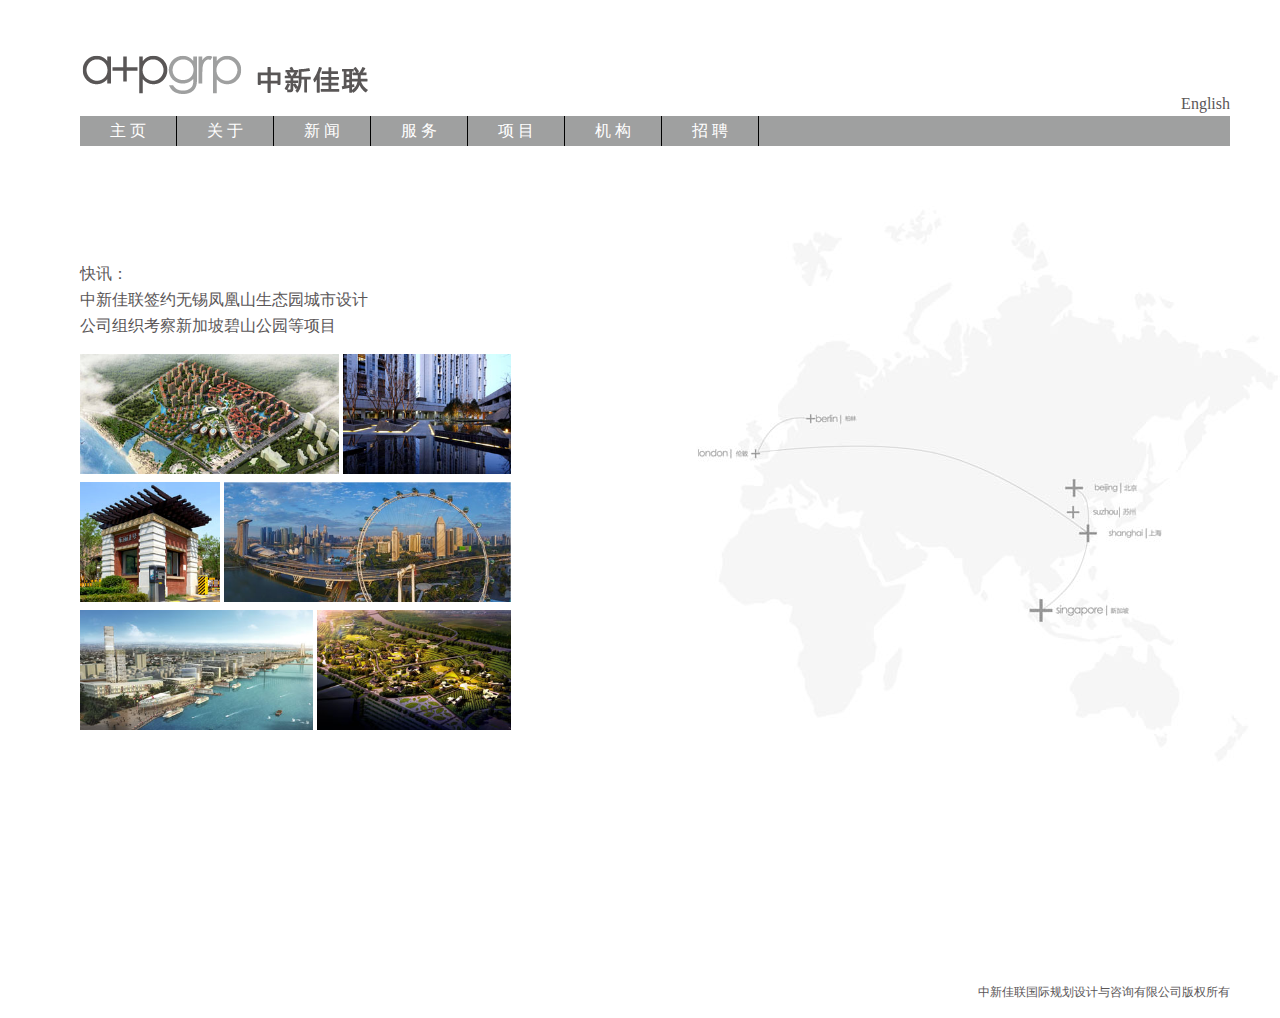
<file: index.html>
<html xmlns="http://www.w3.org/1999/xhtml">
<head>
	<meta http-equiv="Content-Type" content="text/html; charset=utf-8" />
	<link rel="stylesheet" type="text/css" href="css/reset.css">
	<style type="text/css">
		.hd{
			
		}
		.main{
			float: left;
			width: 100%;
		}
		.main-wrap {        
			margin-left: 600px;
		}
		.sub {        
           float: left;        
           width: 600px;        
           margin-left: -100%;  
		}
		.hd{
			padding : 50 0 0 80;
		}
		.logo{
			background:url("img/logo.png");
			width:290px;
			height: 46px;
		}
	
		.box{
			width: 606px;
			height : 800px;
			float:right;
			background: url("img/background.jpg") no-repeat;
		}
		.pic{
			height: 120px;
		}
		.line-pic{
			margin-bottom: 5px;
		}
		.sub{padding-left: 80px;}
		.navi{
			height : 30px;
			background-color: #9fa0a0;
			margin : 20 50 20 0;
		}
		.navi a{
			float:left;
			color: #FFF;
			padding:7 30;
			border-right: 1px #000 solid;
			cursor:hand;
			text-decoration:none;
		}
		.navi-wrap{
			margin :20 0;
		}
		.state{
			margin: 100 0 20 0;
			color : #5a5657;
		}
		.state li{
			margin : 10 0;
		}
		.english{
			float : right;
			color : #5a5657;
			margin-right: 50px;
			text-decoration:none;
		}
		.copyright{
			font-size: 12;
			float : right;
			margin: 20 50 20 0;
			color : #5a5657;
		}
	</style>
</head>
<body>
	<div class="content">
		<div class="hd">
			<div class="logo"></div>
			<a class="english" href="#">English</a>
			<div class="navi-wrap">
				<div class="navi">
					<a href="#">主 页</a>
					<a href="#">关 于</a>
					<a href="#">新 闻</a>
					<a href="#">服 务</a>
					<a href="#">项 目</a>
					<a href="#">机 构</a>
					<a href="#">招 聘</a>
				</div>
			</div>
		</div>    
		<div class="bd">        
			<div class="main">        
               <div class="main-wrap">
               		<div class="box"></div>
               </div> 
			</div>	        
			<div class="sub">
				<div class="state">
					<ol><strong>快讯：</strong>
						<li>中新佳联签约无锡凤凰山生态园城市设计</li>
						<li>公司组织考察新加坡碧山公园等项目</li>
					</ol>
				</div>
				<div class="pic-box">
					<div class="line-pic line1">
						<img class="pic" src="img/1.jpg"></img>
						<img class="pic" src="img/2.jpg"></img>
					</div>
					<div class="line-pic line2">
						<img class="pic" src="img/3.jpg"></img>
						<img class="pic" src="img/4.jpg"></img>
					</div>
					<div class="line-pic line3">
						<img class="pic" src="img/5.jpg"></img>
						<img class="pic" src="img/6.jpg"></img>
					</div>
				</div>
			</div>
		</div>
		<div class="ft">
			<span class="copyright">中新佳联国际规划设计与咨询有限公司版权所有</span>
		</div>
	</div>
</div>
</body>
</html>
</file>
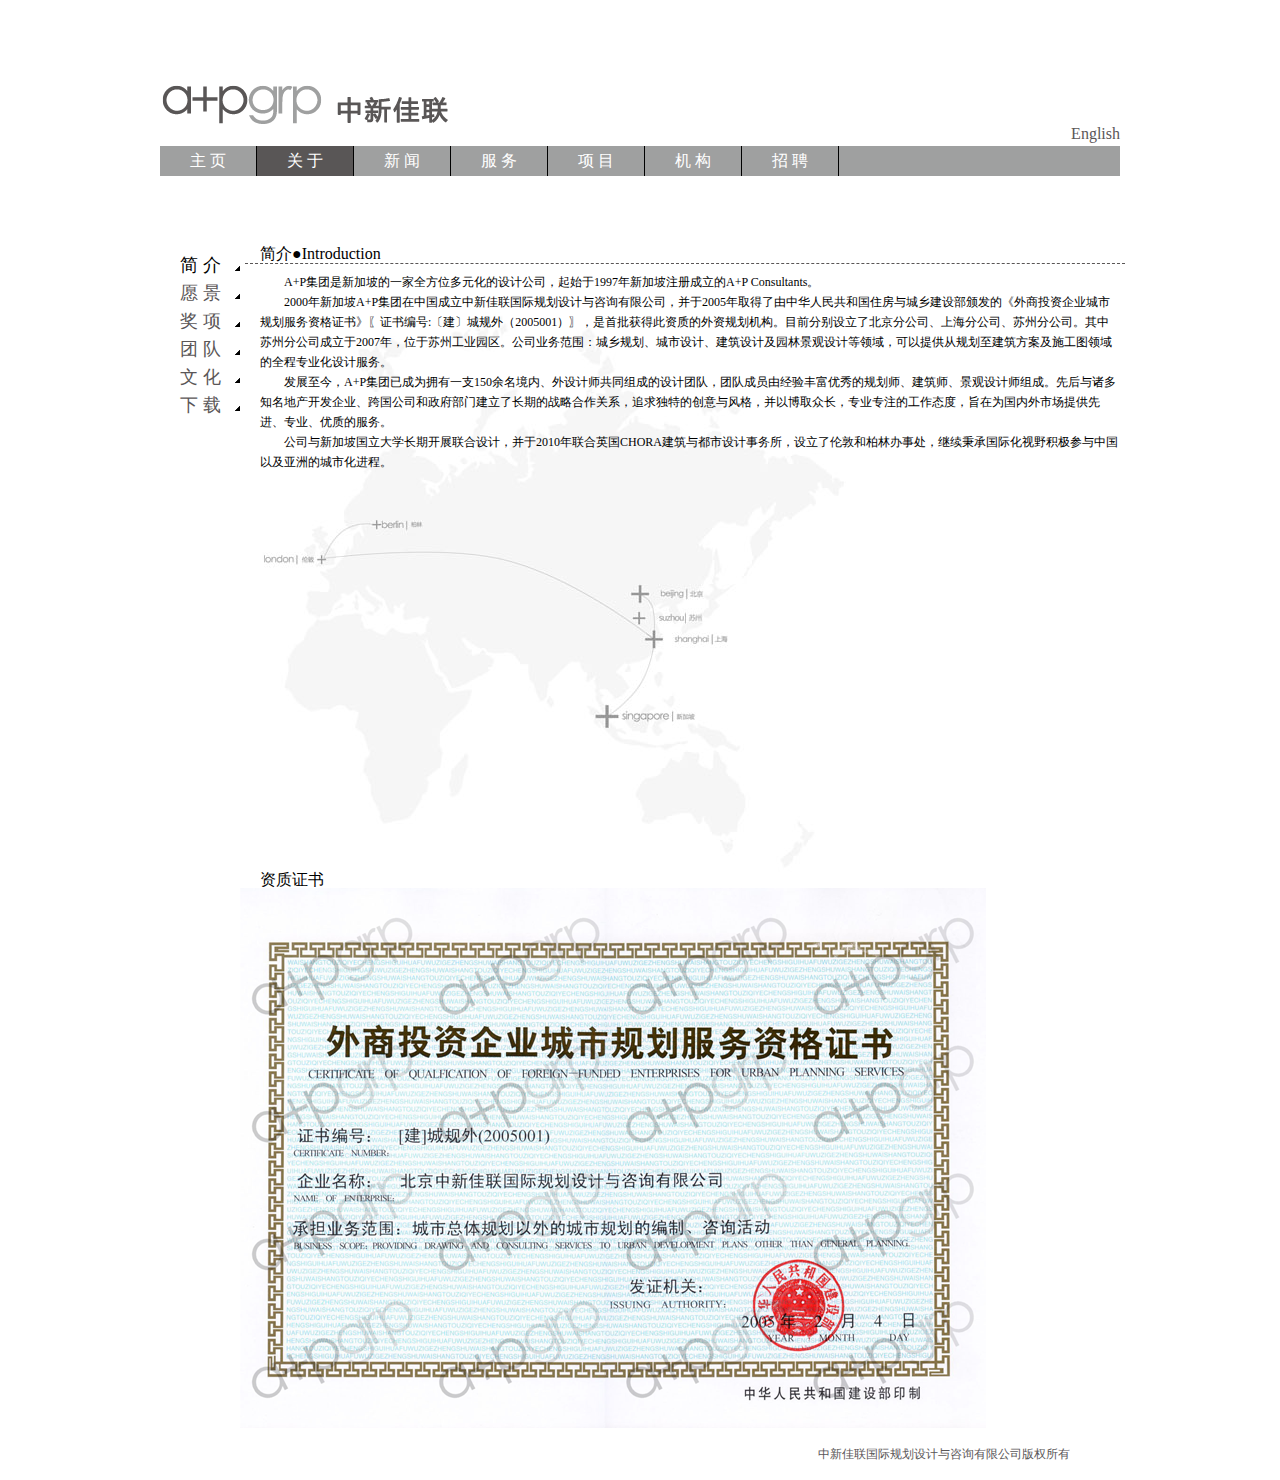
<file: about.html>
<html xmlns="http://www.w3.org/1999/xhtml">
<head>
	<meta http-equiv="Content-Type" content="text/html; charset=utf-8" />
	<link rel="stylesheet" type="text/css" href="css/reset.css">
	<style type="text/css">
		body{
			font-family:"Microsoft YaHei",微软雅黑,"MicrosoftJhengHei",华文细黑,STHeiti,MingLiu
		}

		.bd{
			float:left;
			margin-top: 50px;
		}
		.main{
			float: left;
			width: 100%;
		}
		.main-wrap {        
			margin-left: 80px;
		}
		.sub {        
           float: left;        
           width: 80px;        
           margin-left: -100%;  
		}
		.hd{
			padding-top : 80;
		}
		.logo{
			background:url("img/logo.png");
			width:290px;
			height: 46px;
		}
	
		.box{
			height : 600px;
			background: url("img/background.jpg") no-repeat;
			font-size: 12px;
		}
		.pic{
			height: 120px;
		}
		.line-pic{
			margin-bottom: 5px;
		}
		.navi{
			height : 30px;
			background-color: #9fa0a0;
			margin : 20 0 20 0;
		}
		.navi a{
			float:left;
			color: #FFF;
			padding:7 30;
			border-right: 1px #000 solid;
			cursor:hand;
			text-decoration:none;
		}
		.state{
			margin: 100 0 20 0;
			color : #5a5657;
		}
		.state li{
			margin : 10 0;
		}
		.english{
			float : right;
			color : #5a5657;
			text-decoration:none;
		}
		.copyright{
			font-size: 12;
			float : right;
			margin: 20 50 20 0;
			color : #5a5657;
		}
		.content{
			/*margin-left: 15%;
			margin-right: 15%;*/
			width:960px;
			margin: auto;
		}
		.navi .current{
			background-color: #595656;
		}
		.menu{
			color : #5a5657;
			font-size: 18px;
			width:60px;
			margin-top: 10px;
			margin-left: 20px;
			cursor: pointer;
		}
		.sub .current{
			color:#000;
		}
		.corner{
			float:right;
			background: url("img/corner.png");
			width:5px;
			height: 5px;
			top:10px;
			position: relative;
		}
		.title{
			
			margin-left: 20px;
		}
		.box p{
			line-height: 20px;
			margin-left: 20px;
			text-indent: 2em;
		}
		.seprator{
			width:100%;
			height: 1px;
			border-bottom: 1px #595656 dashed;
			float:left;
			margin-left: 5px;
		}
		.box .first{
			margin-top: 10px;
		}
		.pic{
			background: url("img/about/1.png");
			width:746px;
			height:540px;
		}
	</style>
</head>
<body>
	<div class="content clearfloat">
		<div class="hd">
			<div class="logo"></div>
			<a class="english" href="#">English</a>
			<div class="navi-wrap">
				<div class="navi">
					<a href="#">主 页</a>
					<a href="#" class="current">关 于</a>
					<a href="#">新 闻</a>
					<a href="#">服 务</a>
					<a href="#">项 目</a>
					<a href="#">机 构</a>
					<a href="#">招 聘</a>
				</div>
			</div>
		</div>    
		<div class="bd">        
			<div class="main">        
               <div class="main-wrap">
               		<div class="title">简介●Introduction</div>
               		<span class="seprator"></span>
               		<div class="box">
               			<p class="first">A+P集团是新加坡的一家全方位多元化的设计公司，起始于1997年新加坡注册成立的A+P Consultants。</p>
      					<p>2000年新加坡A+P集团在中国成立中新佳联国际规划设计与咨询有限公司，并于2005年取得了由中华人民共和国住房与城乡建设部颁发的《外商投资企业城市规划服务资格证书》〖证书编号:〔建〕城规外（2005001）〗，是首批获得此资质的外资规划机构。目前分别设立了北京分公司、上海分公司、苏州分公司。其中苏州分公司成立于2007年，位于苏州工业园区。公司业务范围：城乡规划、城市设计、建筑设计及园林景观设计等领域，可以提供从规划至建筑方案及施工图领域的全程专业化设计服务。</p>
      					<p>发展至今，A+P集团已成为拥有一支150余名境内、外设计师共同组成的设计团队，团队成员由经验丰富优秀的规划师、建筑师、景观设计师组成。先后与诸多知名地产开发企业、跨国公司和政府部门建立了长期的战略合作关系，追求独特的创意与风格，并以博取众长，专业专注的工作态度，旨在为国内外市场提供先进、专业、优质的服务。</p>
      					<p>公司与新加坡国立大学长期开展联合设计，并于2010年联合英国CHORA建筑与都市设计事务所，设立了伦敦和柏林办事处，继续秉承国际化视野积极参与中国以及亚洲的城市化进程。</p>
  					</div>
  					<div class="title">资质证书</div>
               		<div class="pic"></div>
               </div>
              
			</div>	        
			<div class="sub">
				<div class="menu current"><span>简 介</span><span class="corner"></span></div>
				<div class="menu"><span>愿 景</span><span class="corner"></span></div>
				<div class="menu"><span>奖 项</span><span class="corner"></span></div>
				<div class="menu"><span>团 队</span><span class="corner"></span></div>
				<div class="menu"><span>文 化</span><span class="corner"></span></div>
				<div class="menu"><span>下 载</span><span class="corner"></span></div>
			</div>
		</div>
		<div class="ft">
			<span class="copyright">中新佳联国际规划设计与咨询有限公司版权所有</span>
		</div>
	</div>
</div>
</body>
</html>
</file>
